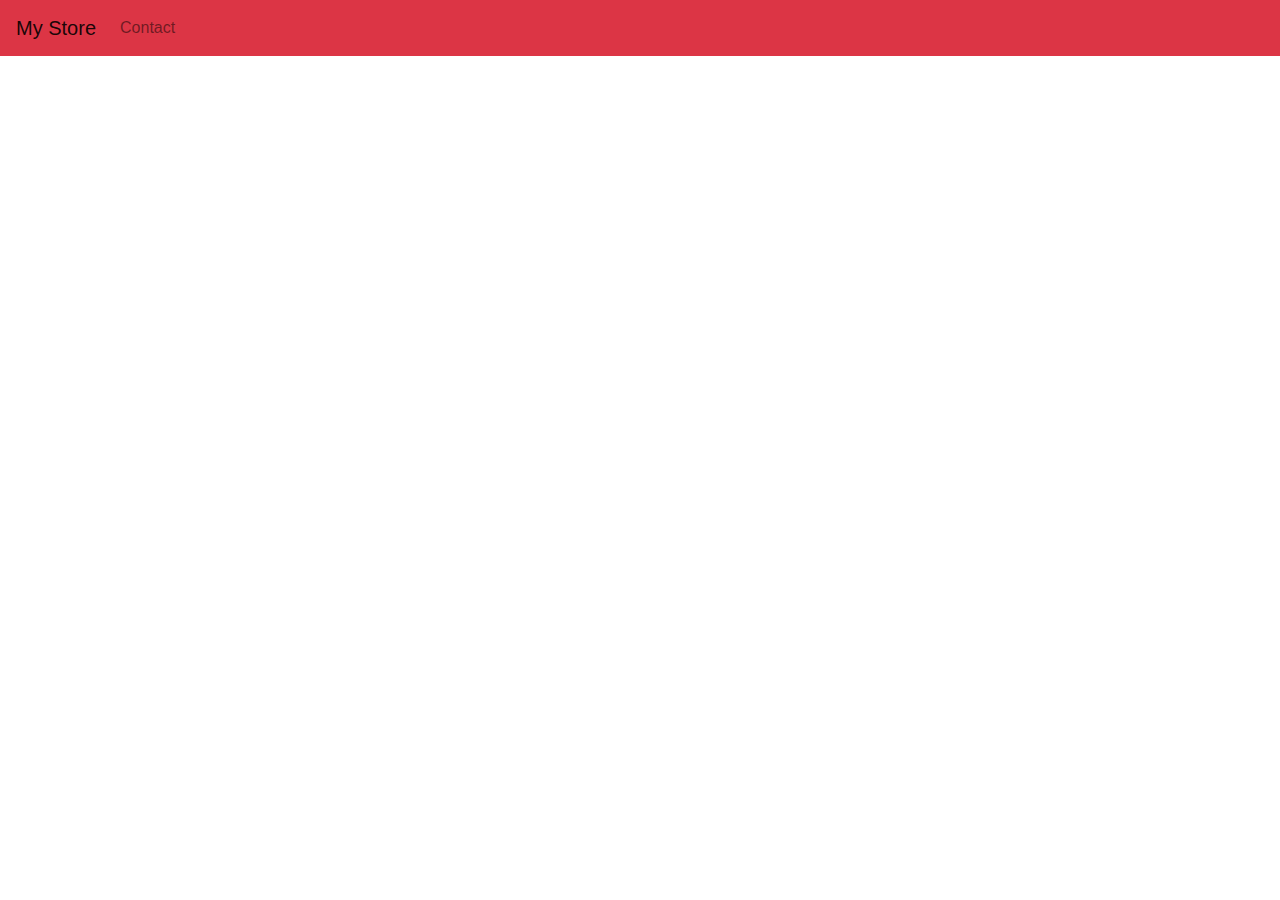
<file: index.html>
<!DOCTYPE html>
<html lang="en">
  <head>
    <meta charset="UTF-8" />
    <meta http-equiv="X-UA-Compatible" content="IE=edge" />
    <meta name="viewport" content="width=device-width, initial-scale=1.0" />
    <link rel="stylesheet" href="styles.css" />

    <title>Home</title>
    <link 
      rel="stylesheet"
      href="https://stackpath.bootstrapcdn.com/bootstrap/4.3.1/css/bootstrap.min.css"
      integrity="sha384-ggOyR0iXCbMQv3Xipma34MD+dH/1fQ784/j6cY/iJTQUOhcWr7x9JvoRxT2MZw1T"
      crossorigin="anonymous"
    />
  </head>
  <body>
    <nav class="navbar navbar-expand-lg navbar-light bg-danger">
      <a class="navbar-brand" href="#">My Store</a>
      <button
        class="navbar-toggler"
        type="button"
        data-toggle="collapse"
        data-target="#navbarNav" 
        aria-controls="navbarNav"
        aria-expanded="false"
        aria-label="Toggle navigation"
      >
        <span class="navbar-toggler-icon"></span>
      </button>
      <div class="collapse navbar-collapse" id="navbarNav">
        <ul class="navbar-nav">
          <li class="nav-item">
            <a class="nav-link" href="contact.html">Contact</a>
          </li>
        </ul>
      </div>
    </nav>

    <div class="container">
      <div id="products"></div>
    </div>

    <script src="index.js"></script>
  </body>
</html>
</file>
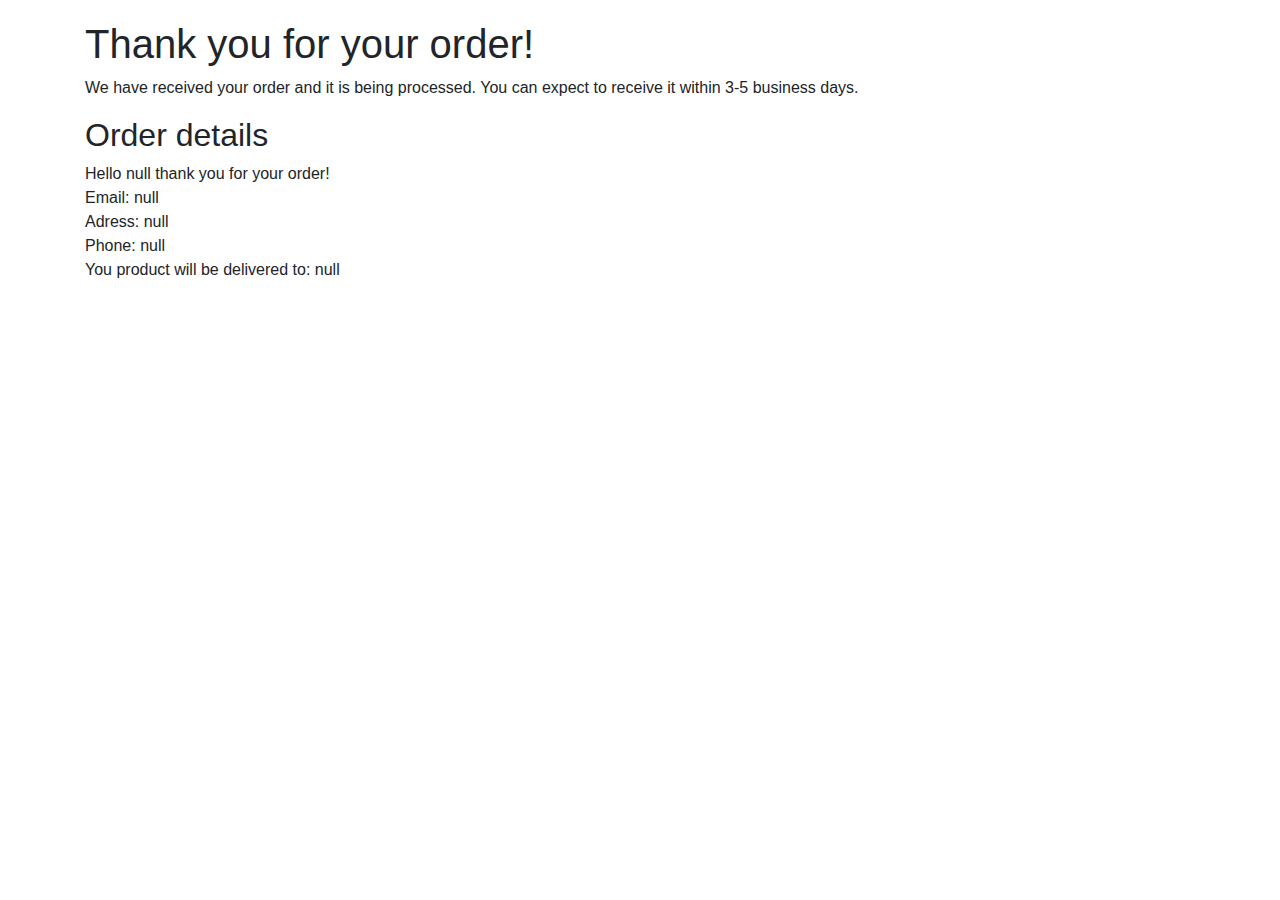
<file: confirmation.html>
<!DOCTYPE html>
<html lang="en">
  <head>
    <meta charset="UTF-8" />
    <meta http-equiv="X-UA-Compatible" content="IE=edge" />
    <meta name="viewport" content="width=device-width, initial-scale=1.0" />
    <title>Confirmation</title>
    <link
      rel="stylesheet"
      href="https://stackpath.bootstrapcdn.com/bootstrap/4.3.1/css/bootstrap.min.css"
      integrity="sha384-ggOyR0iXCbMQv3Xipma34MD+dH/1fQ784/j6cY/iJTQUOhcWr7x9JvoRxT2MZw1T"
      crossorigin="anonymous"
    />
    <link rel="stylesheet" href="styles.css" />
  </head>
  <body>
    <div class="container">
      <h1>Thank you for your order!</h1>
      <p>
        We have received your order and it is being processed. You can expect to
        receive it within 3-5 business days.
      </p>
      <h2>Order details</h2>
      <div id="product"></div>
      <div id="confirmation"></div>
    </div>
    <script>
      const Name = localStorage.getItem("Name");
      const Email = localStorage.getItem("Email");
      const Adress = localStorage.getItem("Adress");
      const Phone = localStorage.getItem("Phone");
      const postal_code = localStorage.getItem("Postal code");
      const city = localStorage.getItem("City");

      const div = document.getElementById("confirmation");

      div.innerHTML = `Hello ${Name} thank you for your order! <br/>
    Email: ${Email}<br/>
    Adress: ${Adress}<br/>
    Phone: ${Phone}<br/>
    You product will be delivered to: ${city}

      `;

      const params = new URLSearchParams(window.location.search);
      const productId = document.getElementById("id");
      const id = params.get("id");
      const row = document.createElement("div");
      console.log(id);
      const fetchData = async () => {
        const res = await fetch(`https://fakestoreapi.com/products/${id}`);
        const data = await res.json();
        console.log(data);
        const row = document.createElement("div");
        console.log(data.title);
        row.classList.add("row");
        const productCard = `
          <div class="">
            <img id="bild" src="${data.image}" class="card-img-top" alt="/">
            <div class="card-body">
              <h5 class="card-title">${data.title}</h5>
              <p class="card-text">${data.description}</p>
              <p class="card-price">$${data.price}</p>
             
            </div>
          </div>
        `;
        row.innerHTML = productCard;
        document.body.appendChild(row);
      };
      fetchData();
    </script>
  </body>
</html>
</file>
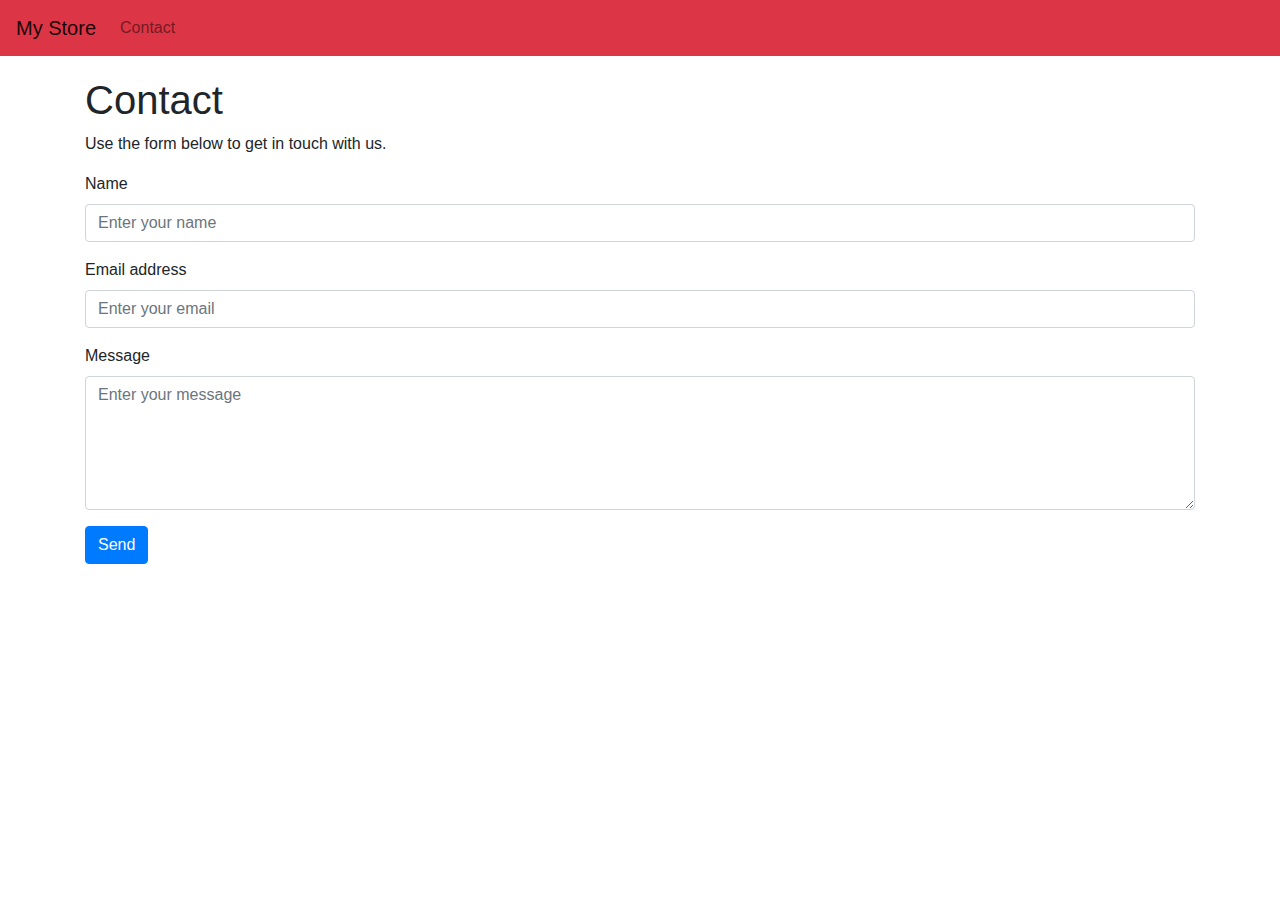
<file: contact.html>
<!DOCTYPE html>
<html lang="en">
  <head>
    <meta charset="UTF-8" />
    <meta http-equiv="X-UA-Compatible" content="IE=edge" />
    <meta name="viewport" content="width=device-width, initial-scale=1.0" />
    <link rel="stylesheet" href="styles.css" />

    <title>Contact</title>
    <link
      rel="stylesheet"
      href="https://stackpath.bootstrapcdn.com/bootstrap/4.3.1/css/bootstrap.min.css"
      integrity="sha384-ggOyR0iXCbMQv3Xipma34MD+dH/1fQ784/j6cY/iJTQUOhcWr7x9JvoRxT2MZw1T"
      crossorigin="anonymous"
    />
  </head>
  <body>
    <nav class="navbar navbar-expand-lg navbar-light bg-danger">
      <a class="navbar-brand" href="/">My Store</a>
      <button
        class="navbar-toggler"
        type="button"
        data-toggle="collapse"
        data-target="#navbarNav"
        aria-controls="navbarNav"
        aria-expanded="false"
        aria-label="Toggle navigation"
      >
        <span class="navbar-toggler-icon"></span>
      </button>
      <div class="collapse navbar-collapse" id="navbarNav">
        <ul class="navbar-nav">
          <li class="nav-item">
            <a class="nav-link" href="contact.html">Contact</a>
          </li>
          
        </ul>
        
      </div>
    </nav>

    <div class="container">
      <h1>Contact</h1>
      <p>Use the form below to get in touch with us.</p>
      <form id="contact-form">
        <div class="form-group">
          <label for="name">Name</label>
          <input
            type="text"
            class="form-control"
            id="name"
            placeholder="Enter your name"
            required
            minlength="2"
            maxlength="50"
          />
        </div>
        <div class="form-group">
          <label for="email">Email address</label>
          <input
            type="email"
            class="form-control"
            id="email"
            placeholder="Enter your email"
            required
            maxlength="50"
          />
        </div>
        <div class="form-group">
          <label for="message">Message</label>
          <textarea
            class="form-control"
            id="message"
            rows="5"
            placeholder="Enter your message"
            required
            minlength="10"
            maxlength="500"
          ></textarea>
        </div>
        <button type="submit" class="btn btn-primary">Send</button>
      </form>
    </div>

    <script src="https://code.jquery.com/jquery-3.3.1.slim.min.js"
      integrity="sha384-q8i/X+965DzO0rT7abK41JStQIAqVgRVzpbzo5smXKp4YfRvH+8abtTE1Pi6jizo"
      crossorigin="anonymous"></script>
    <script src="https://cdn.jsdelivr.net/npm/@popperjs/core@2.9.3/dist/umd/popper.min.js"
      integrity="sha384-0/qcb/ZaOtg7zLVKj9D9rI2Fm1evlw7tqcnBt"
</file>
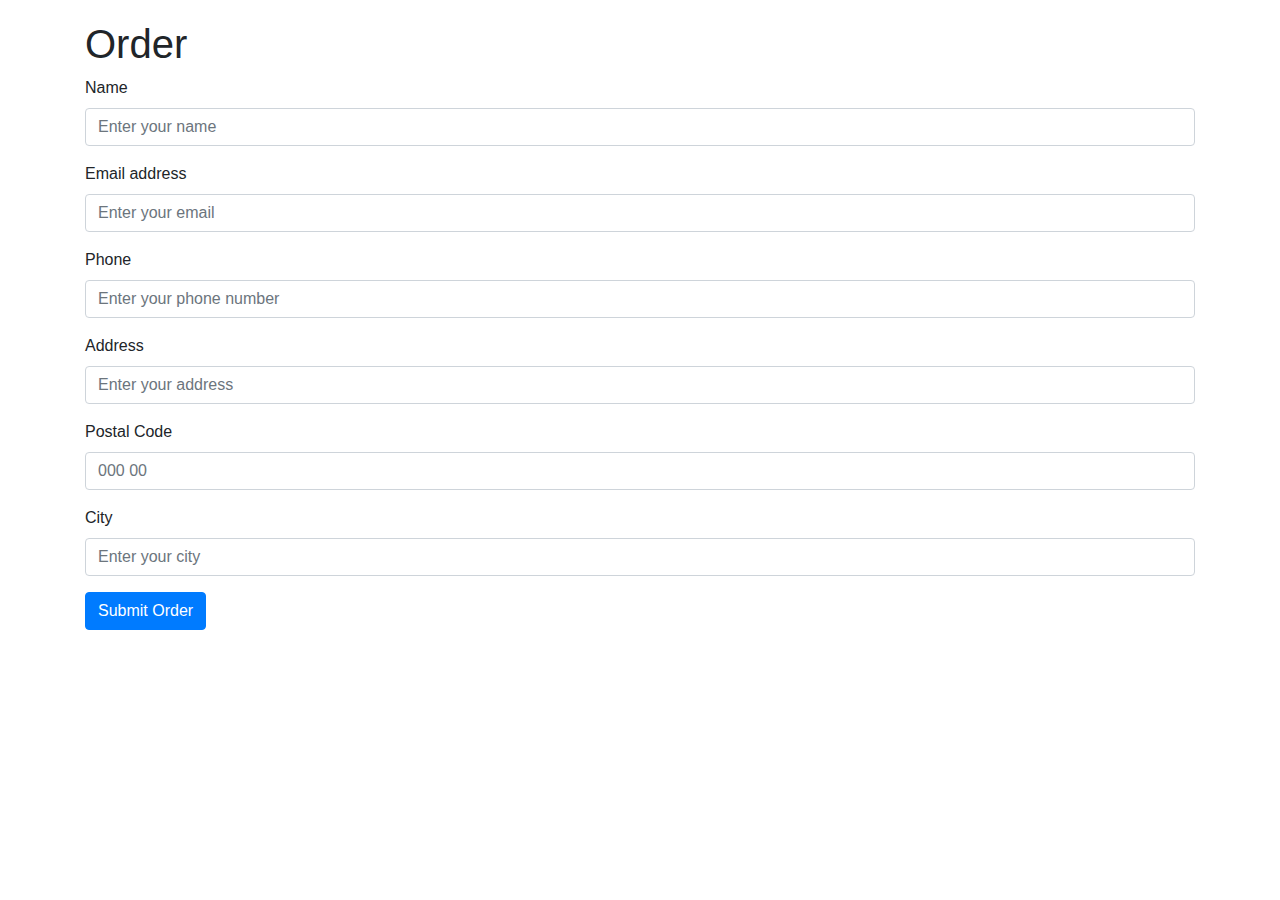
<file: order.html>
<!DOCTYPE html>
<html lang="en">
  <head>
    <meta charset="UTF-8" />
    <meta http-equiv="X-UA-Compatible" content="IE=edge" />
    <meta name="viewport" content="width=device-width, initial-scale=1.0" />
    <title>Order</title>
    <link
      rel="stylesheet"
      href="https://stackpath.bootstrapcdn.com/bootstrap/4.3.1/css/bootstrap.min.css"
      integrity="sha384-ggOyR0iXCbMQv3Xipma34MD+dH/1fQ784/j6cY/iJTQUOhcWr7x9JvoRxT2MZw1T"
      crossorigin="anonymous"
    />
    <link rel="stylesheet" href="styles.css" />
  </head>
  <body>
    <div class="container">
      <h1>Order</h1>
      <form id="order-form">
        <div class="form-group">
          <label for="name">Name</label>
          <input
            type="text"
            class="form-control"
            id="name"
            placeholder="Enter your name"
            required
            minlength="2"
            maxlength="50"
          />
        </div>
        <div class="form-group">
          <label for="email">Email address</label>
          <input
            type="email"
            class="form-control"
            id="email"
            placeholder="Enter your email"
            required
            maxlength="50"
          />
        </div>
        <div class="form-group">
          <label for="phone">Phone</label>
          <input
            type="text"
            class="form-control"
            id="phone"
            placeholder="Enter your phone number"
            required
            pattern="^[\d\s()+-]{1,50}$"
          />
        </div>
        <div class="form-group">
          <label for="address">Address</label>
          <input
            type="text"
            class="form-control"
            id="address"
            placeholder="Enter your address"
            required
            minlength="4"
            maxlength="50"
          />
        </div>
        <div class="form-group">
          <label for="postal_code">Postal Code</label>
          <input
            type="text"
            class="form-control"
            id="postal_code"
            placeholder="000 00"
            required
            pattern="^\d{3}\s\d{2}$"
          />
        </div>
        <div class="form-group">
          <label for="city">City</label>
          <input
            type="text"
            class="form-control"
            id="city"
            placeholder="Enter your city"
            required
            minlength="2"
            maxlength="50"
          />
        </div>

        <button type="submit" class="btn btn-primary">Submit Order</button>
      </form>
    </div>

    <script>
      
      const form = document.querySelector("#order-form");
      const params = new URLSearchParams(window.location.search);

      const id = params.get("id");
      console.log(id);
      form.addEventListener("submit", (event) => {
        event.preventDefault();
        const name = document.getElementById("name");
        const email = document.getElementById("email");
        const adress = document.getElementById("adress");
        const phone = document.getElementById("phone");
        const postal_code = document.getElementById("postal_code");
        const city = document.getElementById("city");

        localStorage.setItem("Name", name.value);
        localStorage.setItem("Email", email.value);
        localStorage.setItem("Adress", email.value);
        localStorage.setItem("Phone", phone.value);
        localStorage.setItem("Postal Code", postal_code.value);
        localStorage.setItem("City", city.value);
        // Redirect the user to the confirmation page
        window.location.href = `confirmation.html?id=${id}`;
      });
    </script>
  </body>
</html>
</file>
<file: styles.css>
body {
    font-family: Arial, sans-serif;
    margin: 0;
    padding: 0;
  }
  
  .container {
    margin-top: 20px;
  }
  
  .product {
    margin-bottom: 20px;
  }
  
  .card {
    height: 100%;
  
      box-shadow: 10px 10px rgb(188, 188, 188);
      gap: 30px;
  
  }
  
  .card img {
    max-height: 300px;
    min-height: 300px;
    object-fit: cover;
    border-radius: 20%;
    border: 2px solid grey;
    box-shadow: 10px 10px rgb(78, 78, 78);
  }
  .card img:hover {
    transform: scale(1.2);
  transition: transform 0.3s ease;
    
  }
  
  .btn-order {
    margin-top: auto;
    background-color: red;
  }
  

  #bild {
    height: 200px;
    width: 200px;
    border-radius: 10%;
    margin-left: 20%;
  } 



/*INDEX CSS*/

/* Responsiv CSS-Layout */
@media (min-width: 576px) {
    .product-card {
      width: 100%;
    }
  }
  
  @media (min-width: 768px) {
    .product-card {
      width: 50%;
    }
  }
  
  @media (min-width: 992px) {
    .product-card {
      width: 33.33%;
    }
  }
  
  @media (min-width: 1200px) {
    .product-card {
      width: 25%;
    }
  }
  
  /* Anpassning av card-komponenten */
  .card {
    margin-bottom: 1rem;
  }
  
  .card-img-top {
    height: 200px;
    object-fit: cover;
  }
  
  .card-body {
    display: flex;
    flex-direction: column;
    justify-content: space-between;
  }
  
  .card-title {
    font-size: 1.25rem;
  }
  
  .card-text {
    margin-bottom: 0.5rem;
  }
  
  .card-price {
    font-size: 1.5rem;
    font-weight: bold;
    margin-bottom: 0.5rem;
  }
  
  .card-button {
    align-self: center;
  }
</file>
